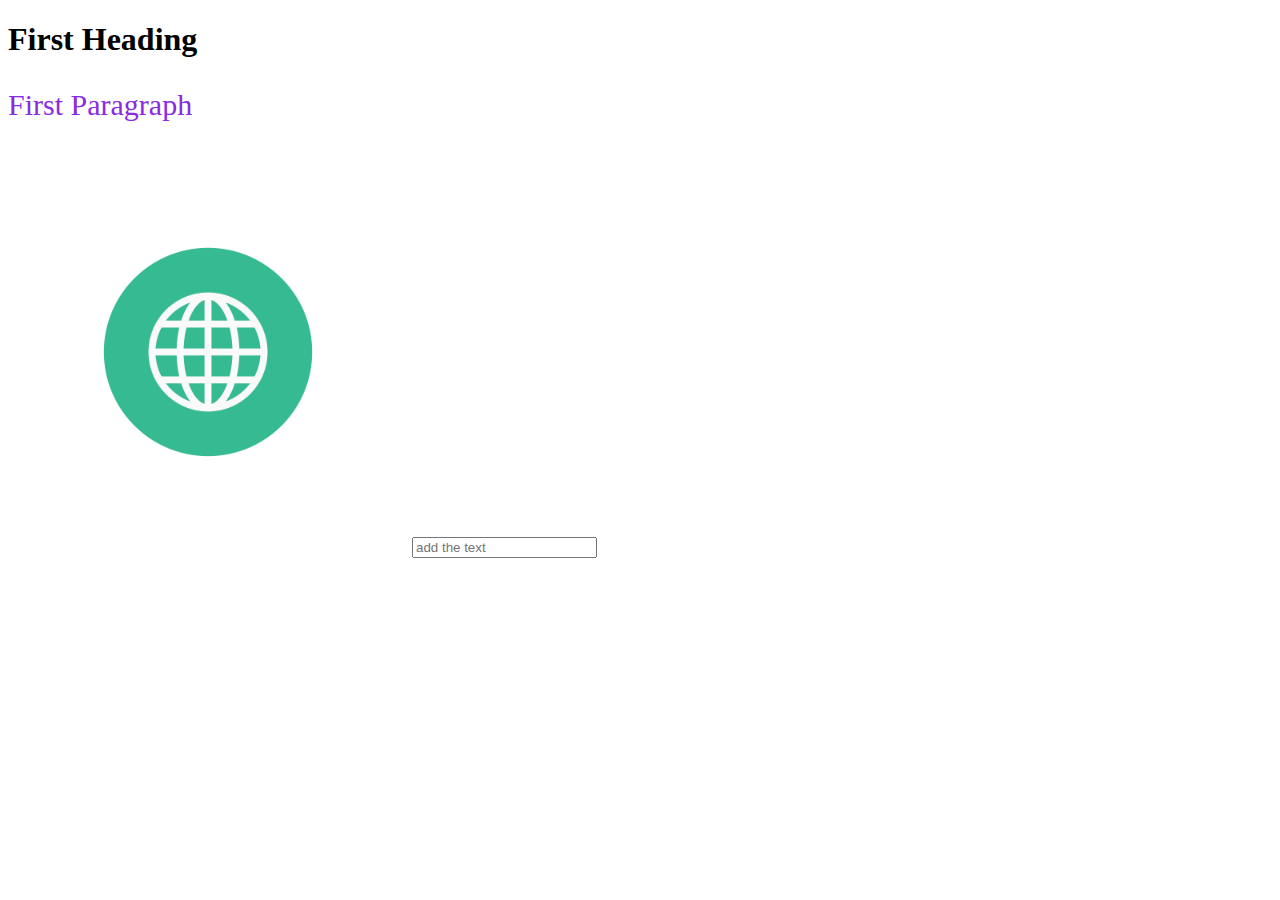
<file: Class-1-Fundamentels/index.html>
<!DOCTYPE html>
<html lang="en">
<head>
    <meta charset="UTF-8">
    <meta name="viewport" content="width=device-width, initial-scale=1.0">
    <title>Fundamentals of HTML and CSS</title>
    <link rel="stylesheet" href="style.css">
    
    <!-- adding fav icon by providing relative path -->
    <link rel="icon" type="image/x-icon" href="./assets/myfavicon.png">
    <!-- <style>
        p{
            color: red;
        }
        .para{
            color: blue;
        }
    </style> -->
</head>
<body>
    <h1>First Heading</h1>
    <p class="para" style="color: blueviolet; font-size: 30px ;">First Paragraph</p>
    <img src="./assets/myfavicon.png" alt="image" style="height: 400px; width: 400px;">
    <input type="text"placeholder="add the text">
</body>
</html>
</file>
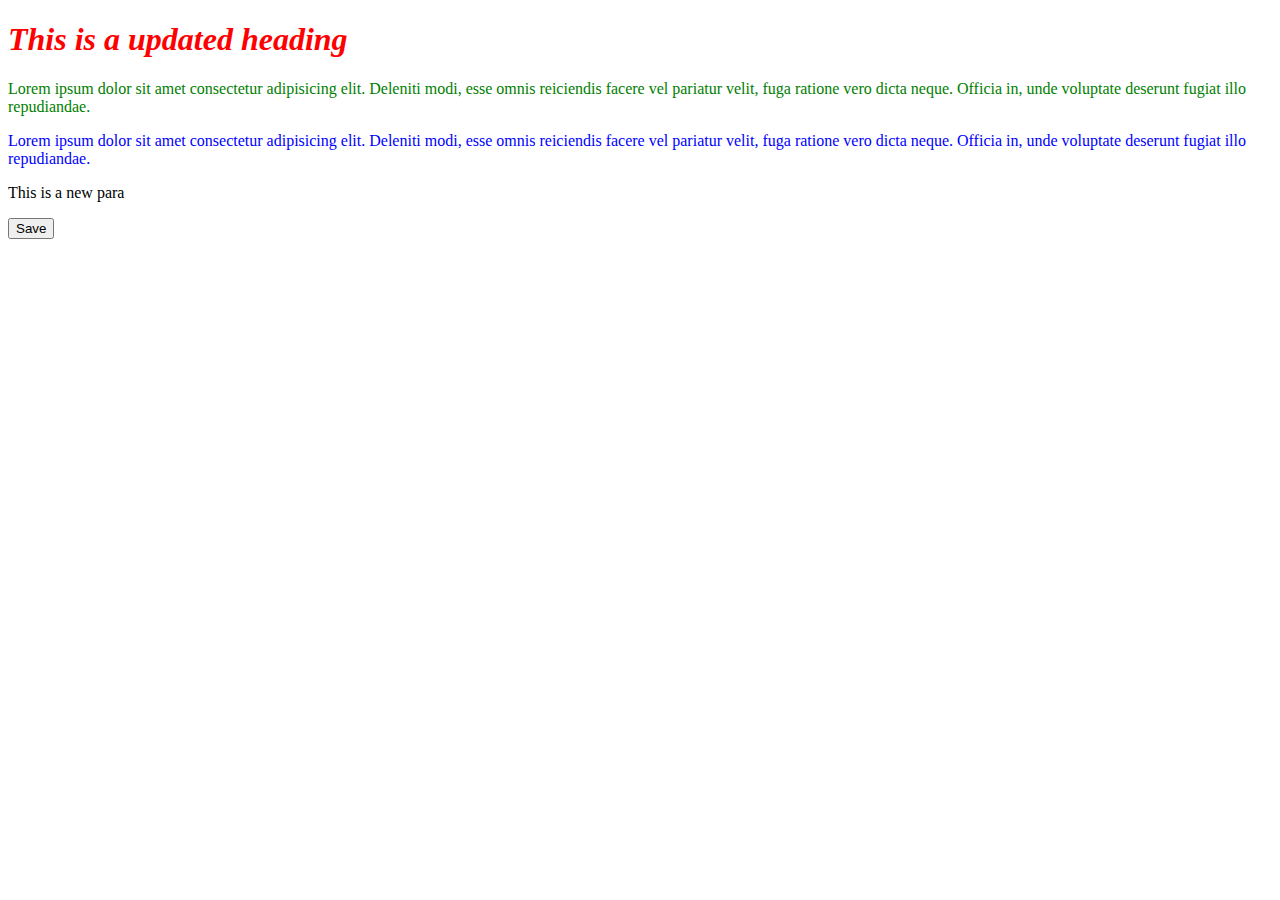
<file: CLass-7- DOM Manipulation/index.html>
<!DOCTYPE html>
<html lang="en">
<head>
    <meta charset="UTF-8">
    <meta name="viewport" content="width=device-width, initial-scale=1.0">
    <title>DOM Manipulation</title>
</head>
<body>
    <h1 id="heading">My heading</h1>
    <div id="wrapper">
        <p class="para">Lorem ipsum dolor sit amet consectetur adipisicing elit. Deleniti modi, esse omnis reiciendis facere vel pariatur velit, fuga ratione vero dicta neque. Officia in, unde voluptate deserunt fugiat 
        illo repudiandae.</p>
       <p class="para">Lorem ipsum dolor sit amet consectetur adipisicing elit. Deleniti modi, esse omnis reiciendis facere vel pariatur velit, fuga ratione vero dicta neque. Officia in, unde voluptate deserunt fugiat 
      illo repudiandae.</p>

    </div>  

    <button id="btn">Save</button>
    <script src="script.js"></script>    
</body>
</html>
</file>
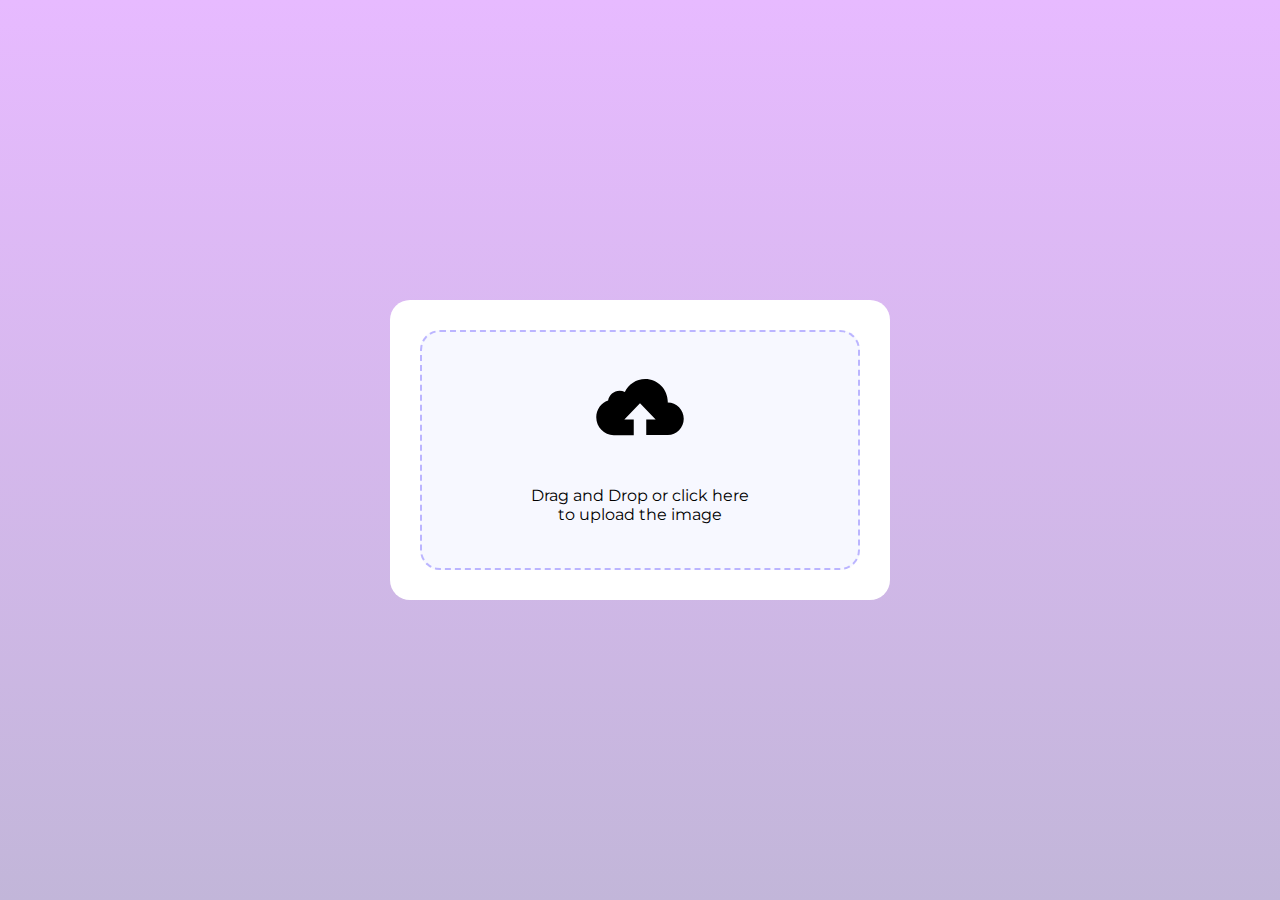
<file: Class-6-DOM/1_DragNDrop/index.html>
<!DOCTYPE html>
<html lang="en">
<head>
    <meta charset="UTF-8">
    <meta name="viewport" content="width=device-width, initial-scale=1.0">
    <title>Image Drag and Drop</title>

    <link rel="stylesheet" href="style.css">
    
    <link rel="stylesheet" href="https://cdnjs.cloudflare.com/ajax/libs/font-awesome/6.5.2/css/all.min.css" integrity="sha512-SnH5WK+bZxgPHs44uWIX+LLJAJ9/2PkPKZ5QiAj6Ta86w+fsb2TkcmfRyVX3pBnMFcV7oQPJkl9QevSCWr3W6A==" crossorigin="anonymous" referrerpolicy="no-referrer" />

    <link rel="preconnect" href="https://fonts.googleapis.com">
    <link rel="preconnect" href="https://fonts.gstatic.com" crossorigin>

    <link href="https://fonts.googleapis.com/css2?family=Montserrat:ital,wght@0,100;0,300;0,400;0,700;0,900;1,100;1,300;1,400;1,700;1,900&display=swap" rel="stylesheet">

    <link rel="stylesheet" href="https://cdnjs.cloudflare.com/ajax/libs/font-awesome/6.5.2/css/all.min.css" integrity="sha512-SnH5WK+bZxgPHs44uWIX+LLJAJ9/2PkPKZ5QiAj6Ta86w+fsb2TkcmfRyVX3pBnMFcV7oQPJkl9QevSCWr3W6A==" crossorigin="anonymous" referrerpolicy="no-referrer" />

</head>
<body>
    
    <div class="hero">
        <label for="input-file" id="drop-area">
            <input type="file" accept="image/" id="input-file" hidden>
            <div id="img-view">
                <img src="./assests/upload.svg" alt="upload-image">
                <p>Drag and Drop or click here <br> to upload the image </p>
            </div>
        </label>
    </div>

    <script src="./script.js"></script>
</body>
</html>
</file>
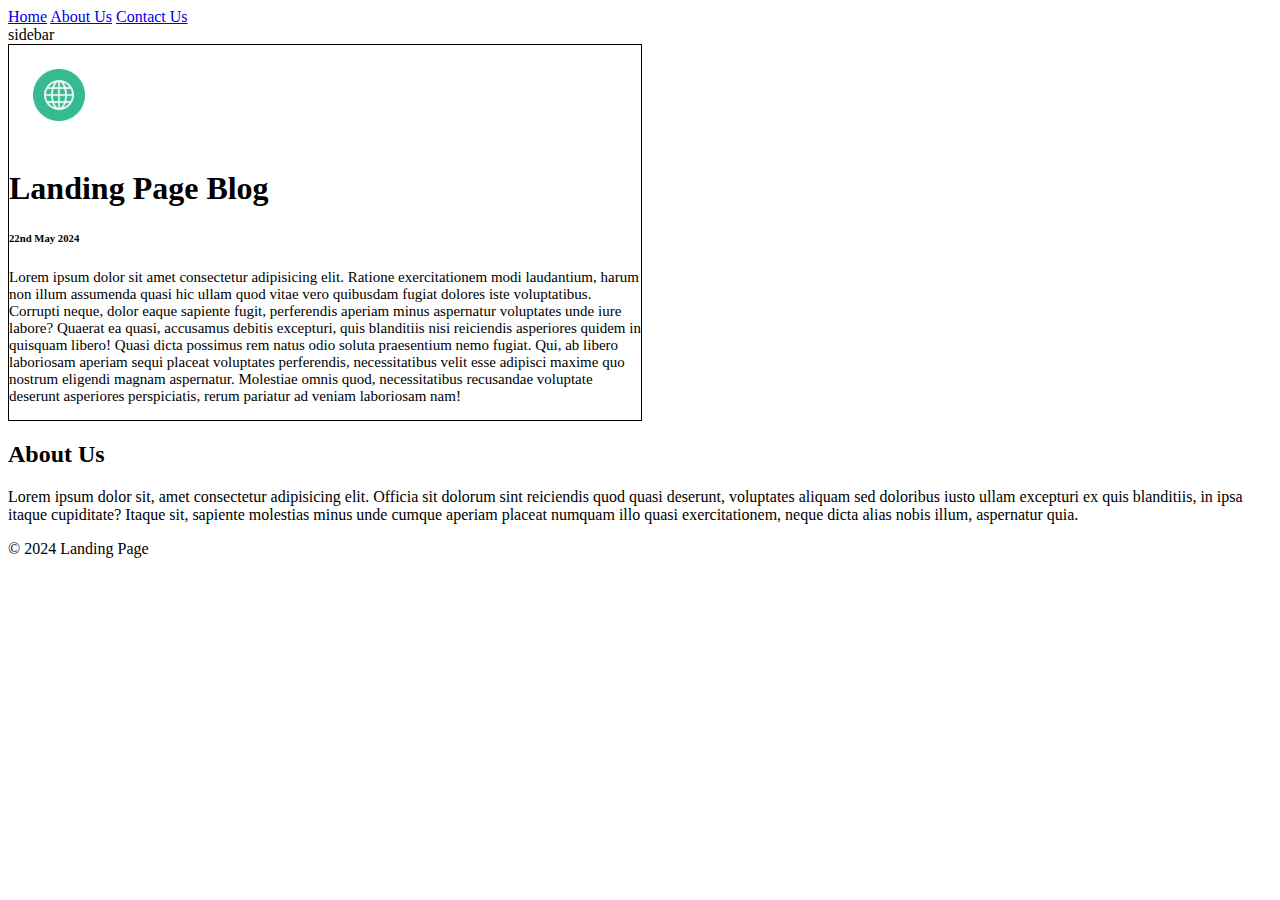
<file: Class-2 Semantic HTML/Landing Page.html>
<!DOCTYPE html>
<html lang="en">
<head>
    <meta charset="UTF-8">
    <meta name="viewport" content="width=device-width, initial-scale=1.0">
    <title>Landing Page</title>
</head>
<body>
    <!-- header - introductory content and group navigation links -->
    <header>
        <nav>
            <a href="#home">Home</a>
             <a href="#about-us">About Us</a>
            <a href="#contact">Contact Us</a>   
        </nav>     
    </header>

    <aside>
        sidebar
    </aside>

    <main>
        <section>
            <article style="border: 1px solid black; width: 50%;">
                <img src="./assets/myfavicon.png" width="100" height="100" alt="banner-img">
                <header>
                    <h1>Landing Page Blog</h1>
                    <h6>22nd May 2024</h6>
                </header>
                <p style="font-size: 15px;">
                    Lorem ipsum dolor sit amet consectetur adipisicing elit. Ratione exercitationem modi laudantium, harum non illum assumenda quasi hic ullam quod vitae vero quibusdam fugiat dolores iste voluptatibus. Corrupti neque, dolor eaque sapiente fugit, perferendis aperiam minus aspernatur voluptates unde iure labore? Quaerat ea quasi, accusamus debitis excepturi, quis blanditiis nisi reiciendis asperiores quidem in quisquam libero! Quasi dicta possimus rem natus odio soluta praesentium nemo fugiat. Qui, ab libero laboriosam aperiam sequi placeat voluptates perferendis, necessitatibus velit esse adipisci maxime quo nostrum eligendi magnam aspernatur. Molestiae omnis quod, necessitatibus recusandae voluptate deserunt asperiores perspiciatis, rerum pariatur ad veniam laboriosam nam!
                </p>
            </article>
        </section>
    </main>
    
    <section>
        <h2>About Us</h2>
        <p>Lorem ipsum dolor sit, amet consectetur adipisicing elit. Officia sit dolorum sint reiciendis quod quasi deserunt, voluptates aliquam sed doloribus iusto ullam excepturi ex quis blanditiis, in ipsa itaque cupiditate? Itaque sit, sapiente molestias minus unde cumque aperiam placeat numquam illo quasi exercitationem, neque dicta alias nobis illum, aspernatur quia.</p>
    </section>
    <footer>
        <p>&copy 2024 Landing Page</p>
    </footer>
</body>
</html>
</file>
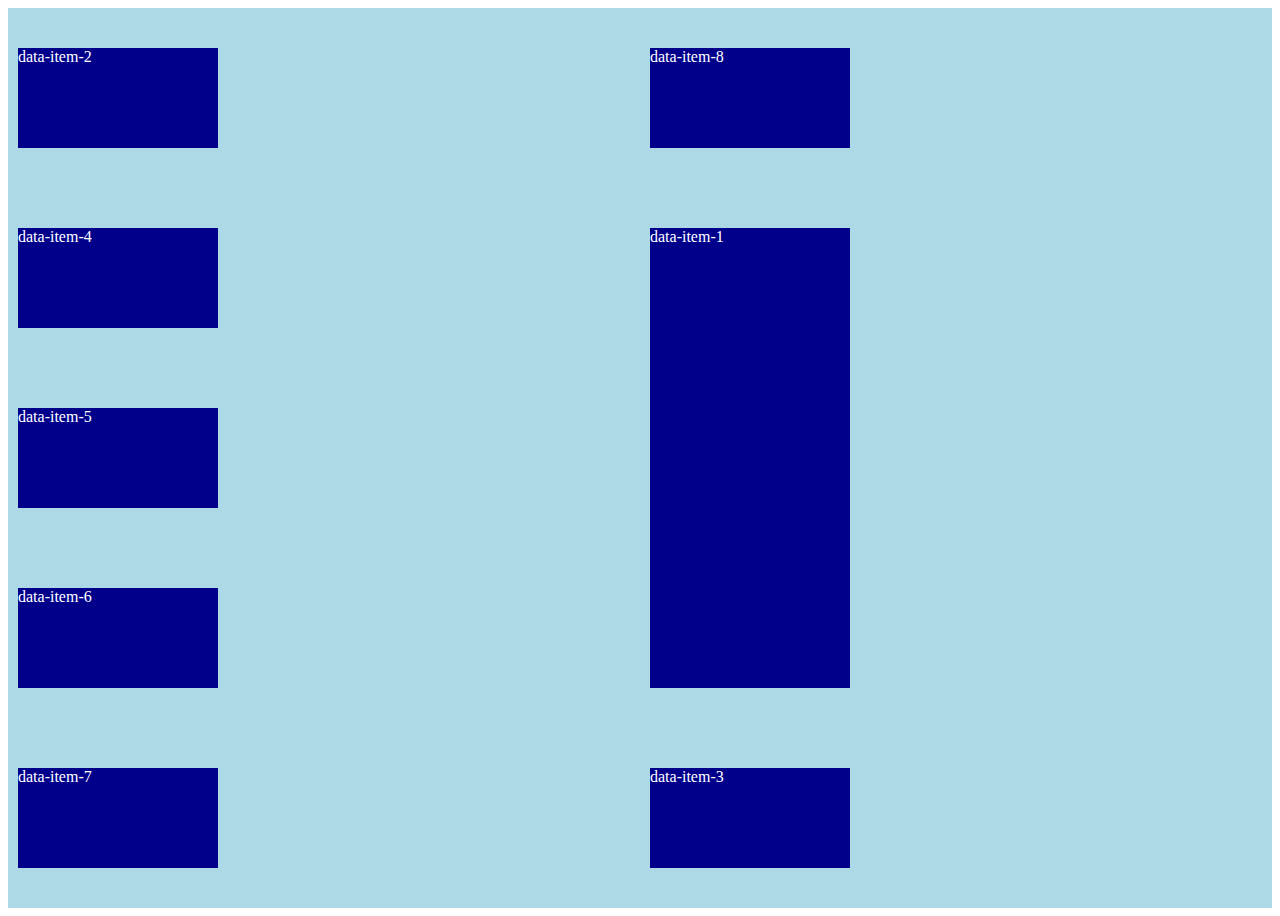
<file: Class-3-Flex Boxes/Flexboxes.html>
<!DOCTYPE html>
<html lang="en">
<head>
    <meta charset="UTF-8">
    <meta name="viewport" content="width=device-width, initial-scale=1.0">
    <title>Flex Boxes</title>
    <link rel="stylesheet" href="style.css">
</head>
<body>
    <div class="container">
        <div class="item item-1">data-item-1</div>
        <div class="item item-2">data-item-2</div>
        <div class="item item-3">data-item-3</div>
        <div class="item item-4">data-item-4</div>
        <div class="item item-5">data-item-5</div>
        <div class="item item-6">data-item-6</div>
        <div class="item item-7">data-item-7</div>
        <div class="item item-8">data-item-8</div>

    </div>
</body>
</html>
</file>
<file: Class-1-Fundamentels/style.css>
p{
    color: red;
}
.para{
    color: blue;
}
</file>
<file: Class-6-DOM/1_DragNDrop/style.css>
*{
    margin: 0;
    padding: 0;
    box-sizing: border-box;
    font-family: 'Montserrat', sans-serif;
}

.hero{
    width: 100%;
    height: 100vh;
    display: flex;
    justify-content: center;
    align-items: center;
    background: linear-gradient(#e7baff, #c2b6d9);
}

#drop-area{
    width: 500px;
    height: 300px;
    padding: 30px;
    background-color: #fff;
    text-align: center;
    border-radius: 20px ;
}

#img-view{
    width: 100%;
    height: 100%;
    border-radius: 20px;
    border: 2px dashed #bbb5ff;
    background: #f7f8ff;
    /* fixing the Image */
    background-position: center;
    background-size: contain;
    background-repeat: no-repeat;

}

#img-view img{ 
    width: 100px;
    margin: 25px 0;
}


#img-view p{
    margin-bottom: 25px;
}
</file>
<file: Class-3-Flex Boxes/style.css>
.container{
    background-color: lightblue;
    display: flex;
    /* flex-direction: row;
    flex-wrap: wrap; */
    /* flex-flow = flex-direction flex-wrap  */
    flex-flow: column wrap;
    height: 100vh; 

    /* justify-content = align flex items wrt to x-axis */
    /* justify-content: space-around; */

    /* align-content= align flex items wrt y-axis
    it only works when you have multiple rows/columns
    only works when property of flex-wrap = wrap */

    /* align-content:space-around; */

    /* align-content= align flex items wrt y-axis
    property of flex-wrap= nowrap */
    /* align-items: center;
    height: 50vh;
     */

    /* gap - row-gap column-gap */
      

}

.container .item{
    width: 200px;
    height: 100px;
    background-color: darkblue;
    color: white;
    margin: 40px 10px;
    /* flex-grow: 1; */
    flex-shrink: 1;
}

.item-1{
    /* by default order- zero */
    order: 1;
    flex-grow: 2;
}

.item-3{
    order: 1;
}

.item-6{
    /* by default flex-grow- zero */
    flex-grow: 1;
}
</file>
